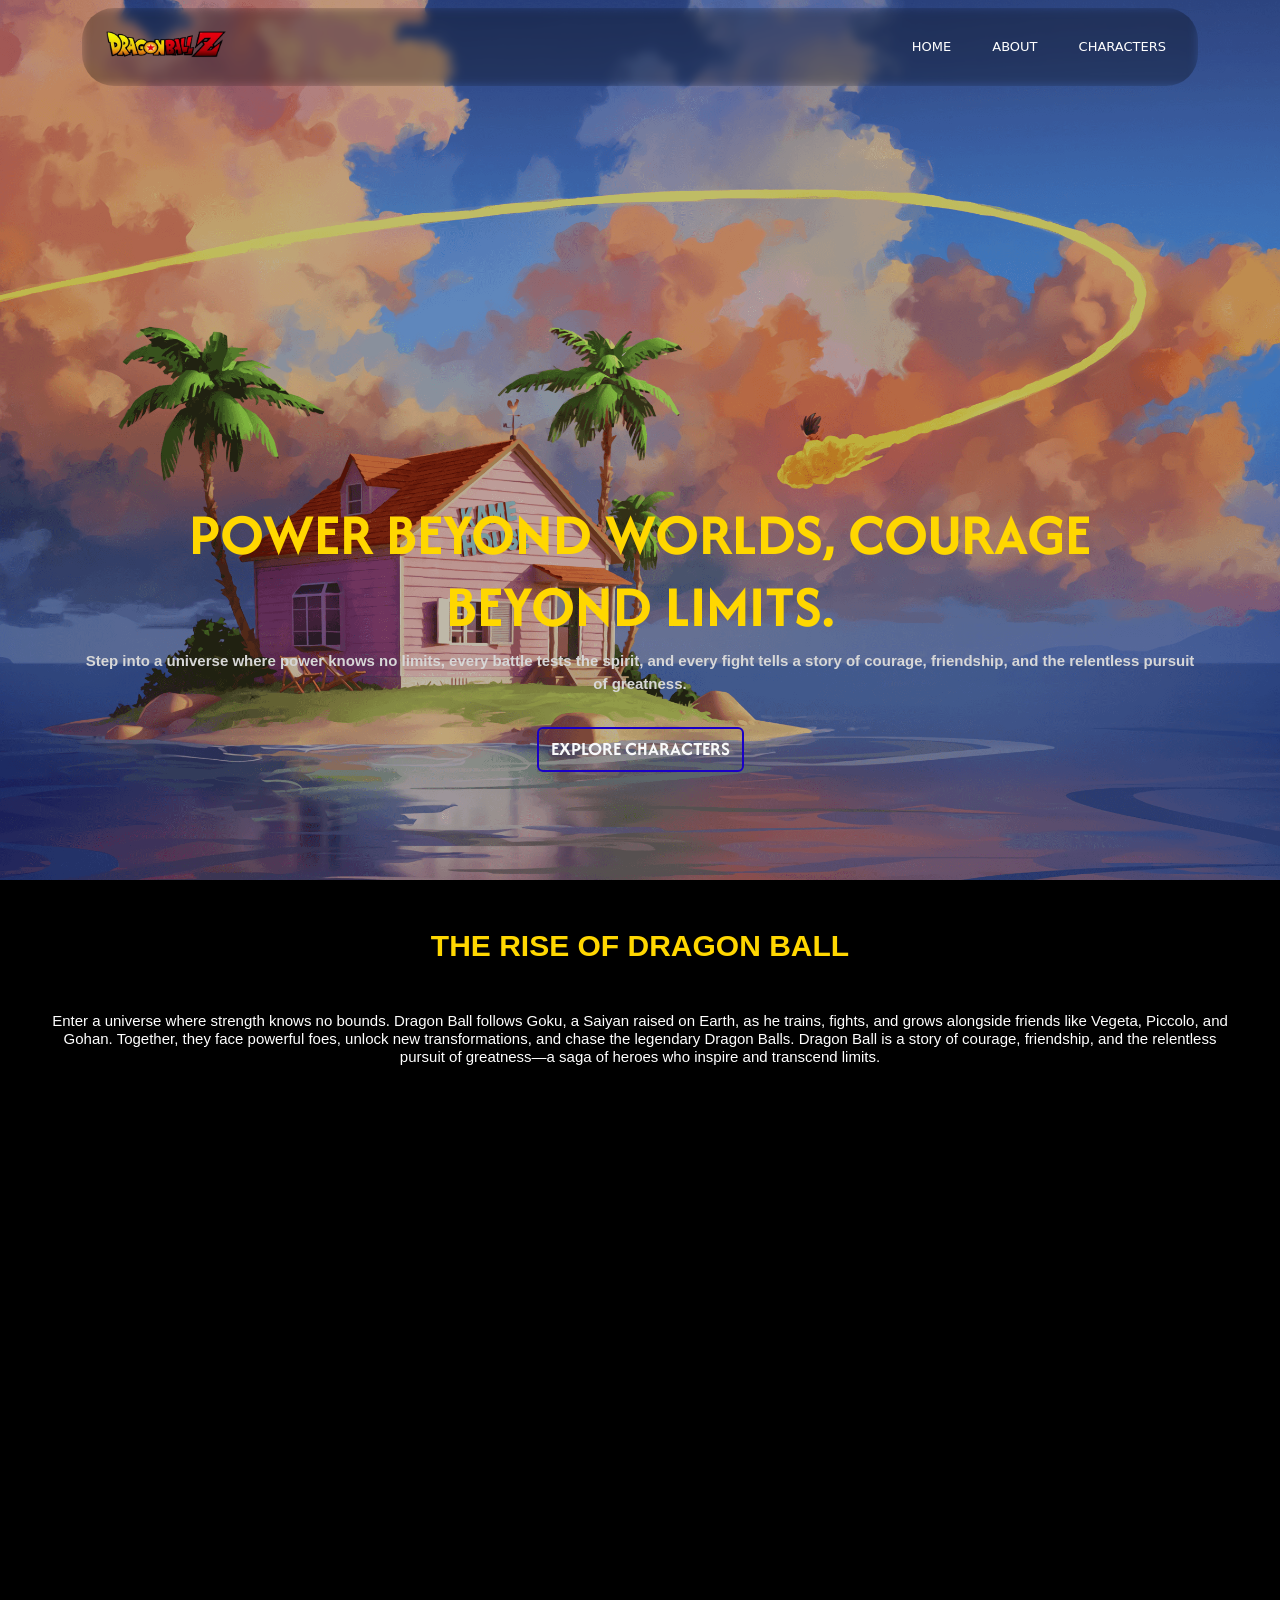
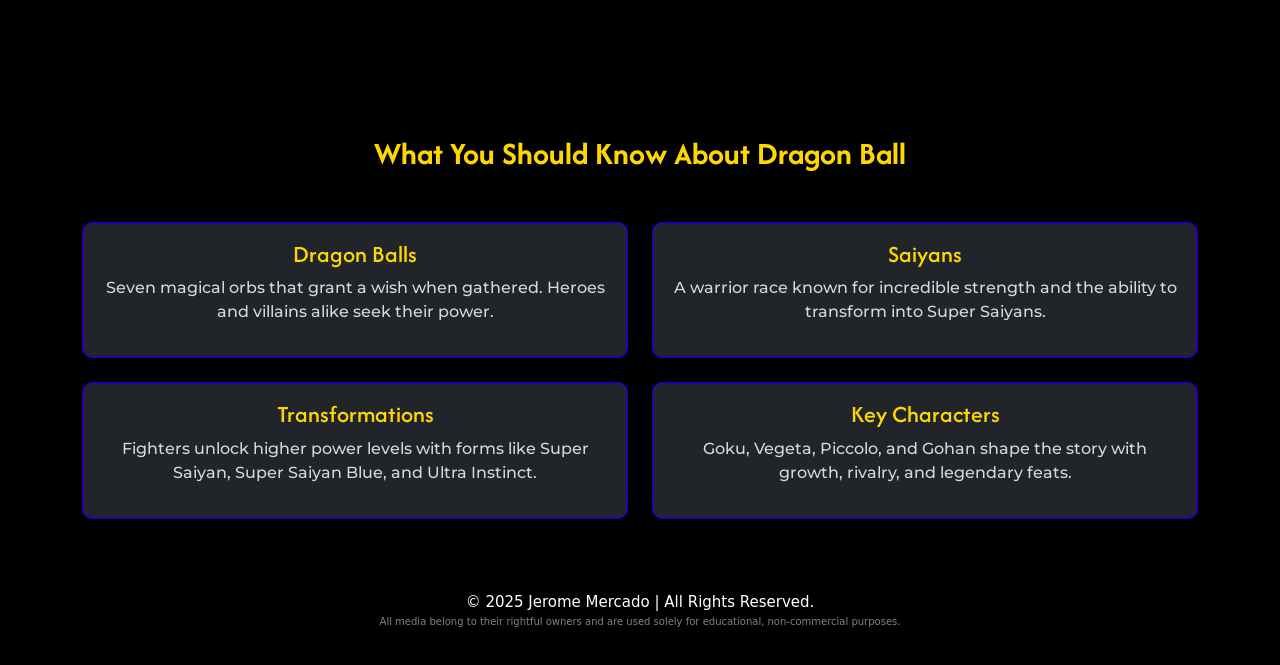
<file: index.html>
<!doctype html>
<html lang="en">

<head>
    <meta charset="utf-8">
    <meta name="viewport" content="width=device-width, initial-scale=1">
    <title>Dragon Ball</title>
    <link href="https://cdn.jsdelivr.net/npm/bootstrap@5.3.8/dist/css/bootstrap.min.css" rel="stylesheet"
        integrity="sha384-sRIl4kxILFvY47J16cr9ZwB07vP4J8+LH7qKQnuqkuIAvNWLzeN8tE5YBujZqJLB" crossorigin="anonymous">
    <link rel="preconnect" href="https://fonts.googleapis.com">
    <link rel="preconnect" href="https://fonts.gstatic.com" crossorigin>
    <link
        href="https://fonts.googleapis.com/css2?family=Afacad:ital,wght@0,400..700;1,400..700&family=Montserrat:ital,wght@0,100..900;1,100..900&display=swap"
        rel="stylesheet">
    <link rel="stylesheet" href="assets/css/style.css">
    <link rel="icon" type="image/png" href="assets/images/logo.png">
    <style>
        * {
            transition: 300ms;
        }

        body {
            background-color: black;
        }

        .hero {
            background-image: url('assets/images/bg2.png');
            background-size: cover;
            background-position: center;
            height: 100vh;
            color: white;
            position: relative;
            margin-top: -20px;
        }

        /* Dark overlay */
        .hero::before {
            content: "";
            position: absolute;
            top: 0;
            left: 0;
            width: 100%;
            height: 100%;
            background: rgba(0, 0, 0, 0.25);
        }

        .hero-content {
            position: absolute;
            bottom: 12%;
            width: 100%;
            display: flex;
            justify-content: center;
        }

        .hero-content h1 {
            font-family: 'Afacad', sans-serif;
            font-weight: 800;
            font-size: clamp(35px, 8vw, 60px);
            color: gold;
            display: flex;
            justify-content: center;
        }

        .hero-content p {
            font-family: 'Poppins', sans-serif;
            font-weight: 600;
            font-size: clamp(10px, 3vw, 15px);
            color: #d7d7d7;
        }

        .btn-outline {
            border: 2px solid #1a00c6;
            background: transparent;
            transition: background 0.3s, color 0.3s;
        }

        .btn-outline:hover,
        .btn-outline:focus {
            background: #2900ae;
            color: #111;
        }

        .explore a {
            font-family: 'Afacad', sans-serif;
            font-weight: 700;
            font-size: 1.2rem;
        }

        .fact-card {
            border: 2px solid #2900ae;
            border-radius: 10px;
            transition: transform 0.3s, box-shadow 0.3s;
        }

        .fact-card:hover {
            transform: translateY(-10px);
            box-shadow: 0 0 20px #ffd700;
        }

        #facts p {
            font-family: 'Montserrat', sans-serif;
            font-weight: 500;
            color: #d7d7d7;
        }

        #facts h4 {
            font-family: 'Afacad', sans-serif;
        }
    </style>
    </style>
</head>

<body>

    <div id="home" class="hero">

        <!-- navbar -->
        <div class="container pt-2 position-sticky top-0 z-1">
            <nav class="navbar px-4 py-1 rounded-5 navbar-expand-lg navbar-custom d-flex justify-content-between">
                <a class="navbar-brand" href="#home">
                    <img src="assets/images/dbLogo.png" alt="Dragon Ball Logo" width="120" height="60">
                </a>
                <button class="navbar-toggler ms-auto" type="button" data-bs-toggle="collapse" data-bs-target="#navbar"
                    aria-controls="navbar" aria-expanded="false" aria-label="Toggle navigation">
                    <span class="navbar-toggler-icon"></span>
                </button>

                <div class="collapse navbar-collapse justify-content-end" id="navbar">
                    <ul class="navbar-nav">
                        <li class="nav-item">
                            <a class="nav-link" href="#home">HOME</a>
                        </li>
                        <li class="nav-item">
                            <a class="nav-link" href="#about">ABOUT</a>
                        </li>
                        <li class="nav-item">
                            <a class="nav-link" href="characters.html">CHARACTERS</a>
                        </li>
                    </ul>
                </div>
            </nav>
        </div>

        <!-- homepage content -->
        <div>
            <div class="hero-content">
                <div class="container text-center">
                    <div class="row">
                        <div class="col-12">
                            <h1 class="mb-2">POWER BEYOND WORLDS, COURAGE BEYOND LIMITS.</h1>
                            <p class="mb-2">Step into a universe where power knows no limits, every battle tests the
                                spirit, and every fight tells a story of courage, friendship, and the relentless pursuit
                                of greatness.</p>
                        </div>
                    </div>
                    <div class="row">
                        <div class="col-12 mt-3 pt-2 text-center explore">
                            <a id="nextPageBtn" href="characters.html" class="btn btn-outline text-light">EXPLORE
                                CHARACTERS</a>
                        </div>
                    </div>

                </div>
            </div>
        </div>
    </div>
    
    <!-- about section -->
    <div id="about" class="container-fluid about-section">
        <div class="row">
            <div class="col mt-5 mb-2 mx-2 text-center">
                <h1 class="aboutTitle">THE RISE OF DRAGON BALL</h1>
                <h5 class="mx-4 my-5">Enter a universe where strength knows no bounds. Dragon Ball follows Goku, a
                    Saiyan raised on Earth, as he trains, fights, and grows alongside friends like Vegeta, Piccolo, and
                    Gohan.

                    Together, they face powerful foes, unlock new transformations, and chase the legendary Dragon Balls.
                    Dragon Ball is a story of courage, friendship, and the relentless pursuit of greatness—a saga of
                    heroes who inspire and transcend limits.</h5>
            </div>
        </div>
        <div class="row">
            <div class="col ic-video">
                <video autoplay muted loop playsinline>
                    <source src="assets/videos/dragonBall.mp4" type="video/mp4">
                </video>
            </div>
        </div>
    </div>

    <!-- What You Should Know Section -->
    <div id="facts" class="container py-5 text-center">
        <h2 class="mb-5" style="color: gold; font-family: 'Afacad', sans-serif; font-weight: 700;">What You Should Know
            About Dragon Ball</h2>
        <div class="row g-4">
            <div class="col-12 col-md-8 col-lg-6">
                <div class="card bg-dark text-light h-100 p-3 fact-card">
                    <h4 style="color: #ffd700;">Dragon Balls</h4>
                    <p>Seven magical orbs that grant a wish when gathered. Heroes and villains alike seek their power.
                    </p>
                </div>
            </div>
            <div class="col-12 col-md-8 col-lg-6">
                <div class="card bg-dark text-light h-100 p-3 fact-card">
                    <h4 style="color: #ffd700;">Saiyans</h4>
                    <p>A warrior race known for incredible strength and the ability to transform into Super Saiyans.</p>
                </div>
            </div>
            <div class="col-12 col-md-8 col-lg-6">
                <div class="card bg-dark text-light h-100 p-3 fact-card">
                    <h4 style="color: #ffd700;">Transformations</h4>
                    <p>Fighters unlock higher power levels with forms like Super Saiyan, Super Saiyan Blue, and Ultra
                        Instinct.</p>
                </div>
            </div>
            <div class="col-12 col-md-8 col-lg-6">
                <div class="card bg-dark text-light h-100 p-3 fact-card">
                    <h4 style="color: #ffd700;">Key Characters</h4>
                    <p>Goku, Vegeta, Piccolo, and Gohan shape the story with growth, rivalry, and legendary feats.</p>
                </div>
            </div>
        </div>
    </div>
    
    <!-- footer -->
    <div class="footer mt-2 p-3">
        <div class="row">
            <div class="col">
                <p>© 2025 Jerome Mercado | All Rights Reserved.</p>
            </div>
        </div>
        <div class="row">
            <div class="col">
                <p class="credits">All media belong to their rightful owners and are used solely for
                    educational,
                    non-commercial purposes.</p>
            </div>
        </div>
    </div>


    <!-- javascript-->
    <script src="https://cdn.jsdelivr.net/npm/bootstrap@5.3.8/dist/js/bootstrap.bundle.min.js"
        integrity="sha384-FKyoEForCGlyvwx9Hj09JcYn3nv7wiPVlz7YYwJrWVcXK/BmnVDxM+D2scQbITxI"
        crossorigin="anonymous"></script>
</body>

</html>
</file>
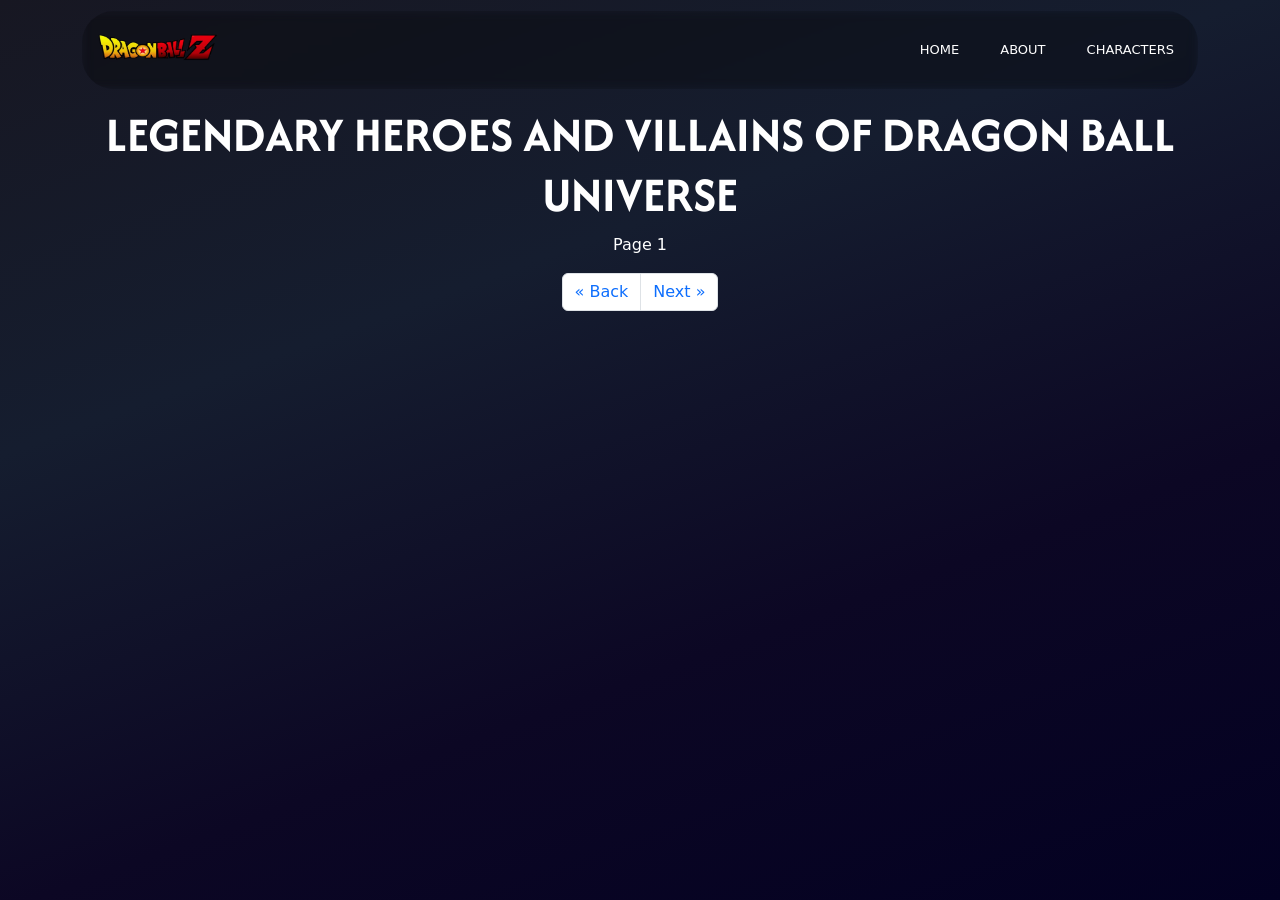
<file: characters.html>
<!doctype html>
<html lang="en">

<head>
    <meta charset="utf-8">
    <meta name="viewport" content="width=device-width, initial-scale=1">
    <title>Dragon Ball</title>
    <link href="https://cdn.jsdelivr.net/npm/bootstrap@5.3.8/dist/css/bootstrap.min.css" rel="stylesheet"
        integrity="sha384-sRIl4kxILFvY47J16cr9ZwB07vP4J8+LH7qKQnuqkuIAvNWLzeN8tE5YBujZqJLB" crossorigin="anonymous">
    <link rel="preconnect" href="https://fonts.googleapis.com">
    <link rel="preconnect" href="https://fonts.gstatic.com" crossorigin>
    <link
        href="https://fonts.googleapis.com/css2?family=Afacad:ital,wght@0,400..700;1,400..700&family=Montserrat:ital,wght@0,100..900;1,100..900&display=swap"
        rel="stylesheet">
    <link rel="stylesheet" href="assets/css/style.css">
    <link rel="icon" type="image/png" href="assets/images/logo.png">
    <style>
        * {
            transition: 300ms;
        }

        body {
            margin: 0;
            /* make page tall */
            background: linear-gradient(160deg,
                    #171722,
                    #151d2f,
                    #0c0724,
                    #030122);
            background-attachment: fixed;
        }
    </style>
</head>

<body>

    <div class="container-fluid m-0 p-0">
        <div style="background-color: rgb(182, 176, 0); height: 3px; width: 0%;" id="loadingBar"></div>
    </div>

    <!-- navbar -->
    <div class="container pt-2 position-sticky top-0 z-1">
        <nav class="navbar px-3 py-1 rounded-5 navbar-expand-lg navbar-custom d-flex justify-content-between">
            <a class="navbar-brand" href="index.html">
                <img src="assets/images/dbLogo.png" alt="Dragon Ball Logo" width="120" height="60">
            </a>
            <button class="navbar-toggler ms-auto" type="button" data-bs-toggle="collapse" data-bs-target="#navbar"
                aria-controls="navbar" aria-expanded="false" aria-label="Toggle navigation">
                <span class="navbar-toggler-icon"></span>
            </button>

            <div class="collapse navbar-collapse justify-content-end" id="navbar">
                <ul class="navbar-nav">
                    <li class="nav-item">
                        <a class="nav-link" href="index.html">HOME</a>
                    </li>
                    <li class="nav-item">
                        <a class="nav-link" href="#about">ABOUT</a>
                    </li>
                    <li class="nav-item">
                        <a class="nav-link" href="characters.html">CHARACTERS</a>
                    </li>
                </ul>
            </div>
        </nav>
    </div>

    <!-- characters-section -->
    <div class="container">
        <div class="row mt-3">
            <div class="col-12 text-center">
                <h1 class="charac-title ext-light">LEGENDARY HEROES AND VILLAINS OF DRAGON BALL UNIVERSE</h1>
            </div>
        </div>
        <div class="row">
            <div class="col-12 text-center text-white">
                <div class="mb-3" id="pageText">
                    Page 1
                </div>
            </div>
        </div>

        <div class="row">
            <div class="col">
                <div class="row" id="charactersArea">

                </div>
            </div>
        </div>
        <div class="row">
            <div class="col">
                <nav aria-label="Page navigation example">
                    <ul class="pagination justify-content-center bg-transparent">
                        <li class="page-item">
                            <a class="page-link" href="#" aria-label="Previous" onclick="prevPage()">
                                <span aria-hidden="true">&laquo; Back</span>
                            </a>
                        </li>
                        <li class="page-item">
                            <a class="page-link" href="#" aria-label="Next" onclick="nextPage()">
                                <span aria-hidden="true">Next &raquo;</span>
                            </a>
                        </li>
                    </ul>
                </nav>
            </div>
        </div>
    </div>

    <!-- javascript-->

    <script>
        const dbzRaceColors = {
            saiyan: "#FFD700",        
            namekian: "#4CAF50",      
            human: "#2196F3",         
            majin: "#FF69B4",         
            friezaRace: "#DCDCDC",    
            android: "#C0C0C0",       
            god: "#FF4500",           
            angel: "#E6E6FA",         
            Unknown: "#9E9E9E",      
            JirenRace: "#B71C1C"           

        };

        var contents = document.getElementById("charactersArea");
        var pageText = document.getElementById("pageText");
        var loadingBar = document.getElementById("loadingBar");
        var page = 1;

        function nextPage() {
            page++;
            contents.innerHTML = "";
            pageText.innerHTML = "Page " + page;
            showCharacters();
        }

        function prevPage() {
            if (page === 1) return; // stop at page 1

            page--;
            contents.innerHTML = "";
            pageText.innerHTML = "Page " + page;
            showCharacters();
        }

        const showCharacters = async () => {
            var loader = 0;
            for (var i = (page * 10) - 9; i <= page * 10; i++) {
                const response = await fetch('https://dragonball-api.com/api/characters/' + i);
                const char = await response.json();
                const imgSrc = char?.image || 'https://via.placeholder.com/300x350?text=No+Image';
                const charName = char?.name || 'Unknown';
                const charRace = char?.race || 'Unknown';

                loader += 10;
                loadingBar.style.width = loader + "%";
                const raceColor = dbzRaceColors[charRace.toLowerCase()] || "#FFFFFF";

                contents.innerHTML += `
                <div class="col-12 col-md-6 mb-4 d-flex justify-content-center">
                    <div class="card characCard" style="--race-color: ${raceColor};">
                        <div class="row g-0 h-100">
                            <div class="col-4">
                                <div class="image-wrapper">
                                    <img src="${imgSrc}" alt="${charName}" class="character-img">
                                </div>
                            </div>
                            <div class="col-8 d-flex justify-content-center align-items-center">
                                <div class="text-area text-center">
                                    <h5 class="card-title">${charName}</h5>
                                    <p class="card-text">Race: ${charRace}</p>
                                </div>
                            </div>
                        </div>
                    </div>
                </div>`;
            }
        }

        showCharacters();
    </script>
    <script src="https://cdn.jsdelivr.net/npm/bootstrap@5.3.8/dist/js/bootstrap.bundle.min.js"
        integrity="sha384-FKyoEForCGlyvwx9Hj09JcYn3nv7wiPVlz7YYwJrWVcXK/BmnVDxM+D2scQbITxI"
        crossorigin="anonymous"></script>
</body>

</html>
</file>
<file: assets/css/style.css>
/* navbar css */
.navbar-custom {
    backdrop-filter: blur(5px) brightness(70%);
}

.nav-link {
    color: #ffffff !important;
    font-size: 13px;
    font-weight: 500;
    margin-left: 25px;
}

.nav-link:hover {
    color: #ffffff !important;
    text-decoration: underline;
}

.navbar-toggler {
    border: none;
}

.navbar-toggler-icon {
    filter: invert(1);
}

/* about section css */
.about-section .aboutTitle {
    font-family: 'Poppins', sans-serif;
    color: gold;
    font-weight: 800;
    font-size: clamp(20px, 8vw, 30px);
}

.about-section h5 {
    font-family: 'Poppins', sans-serif;
    font-size: clamp(5px, 4vw, 15px);
    color: white;

}

.ic-video video {
    width: 90%;
    height: auto;
    max-width: 100%;
    border-radius: 10px;
    display: block;
    object-fit: contain;
}

.ic-video {
    display: flex;
    justify-content: center;
    align-items: center;
    border-radius: 10px;
}

/*characters section css */
.charac-title {
    font-family: 'Afacad', sans-serif;
    font-weight: 800;
    font-size: clamp(35px, 8vw, 50px);
    color: white;
}

.characCard {
    width: 100%;
    max-width: 500px;
    height: 280px;
    min-height: 250px;
    transition: transform 0.3s ease, box-shadow 0.3s ease;
    border-radius: 1rem;
    overflow: hidden;
    background-color: #fff;
}

/* Hover zoom + race glow */
.characCard:hover {
    transform: scale(1.05);
    box-shadow: 0 0 20px var(--race-color, #FFD700);
}

.image-wrapper {
    width: 100%;
    height: 100%;
    display: flex;
    align-items: center;
    justify-content: center;
    padding: 0.5rem;
}

.characCard .row {
    height: 100%;
    align-items: center;
}

.characCard .col-4,
.characCard .col-8 {
    display: flex;
    align-items: center;
}

.character-img {
    width: auto;
    max-width: 100%;
    max-height: 180px;
    object-fit: contain;
    display: block;
}

.text-area {
    display: flex;
    flex-direction: column;
    justify-content: center;
    align-items: center;
    height: 100%;
    padding: 0 1rem;
}

.text-area h5 {
    font-size: clamp(31px, 4vw, 43px);
    font-weight: 800;
    font-family: 'Afacad', sans-serif;
    margin: 0;
}

.text-area p {
    font-size: clamp(14px, 3vw, 18px);
    margin: 0.25rem 0 0;
}


/* footer */
.footer {
    background: #000000;
    text-align: center;
    padding: 8px;
    font-size: 15px;
    color: #ffffff;
}   

.footer p {
    margin: 0;
}

.footer .credits {
    font-size: 10px;
    color: #838282;
}
</file>
